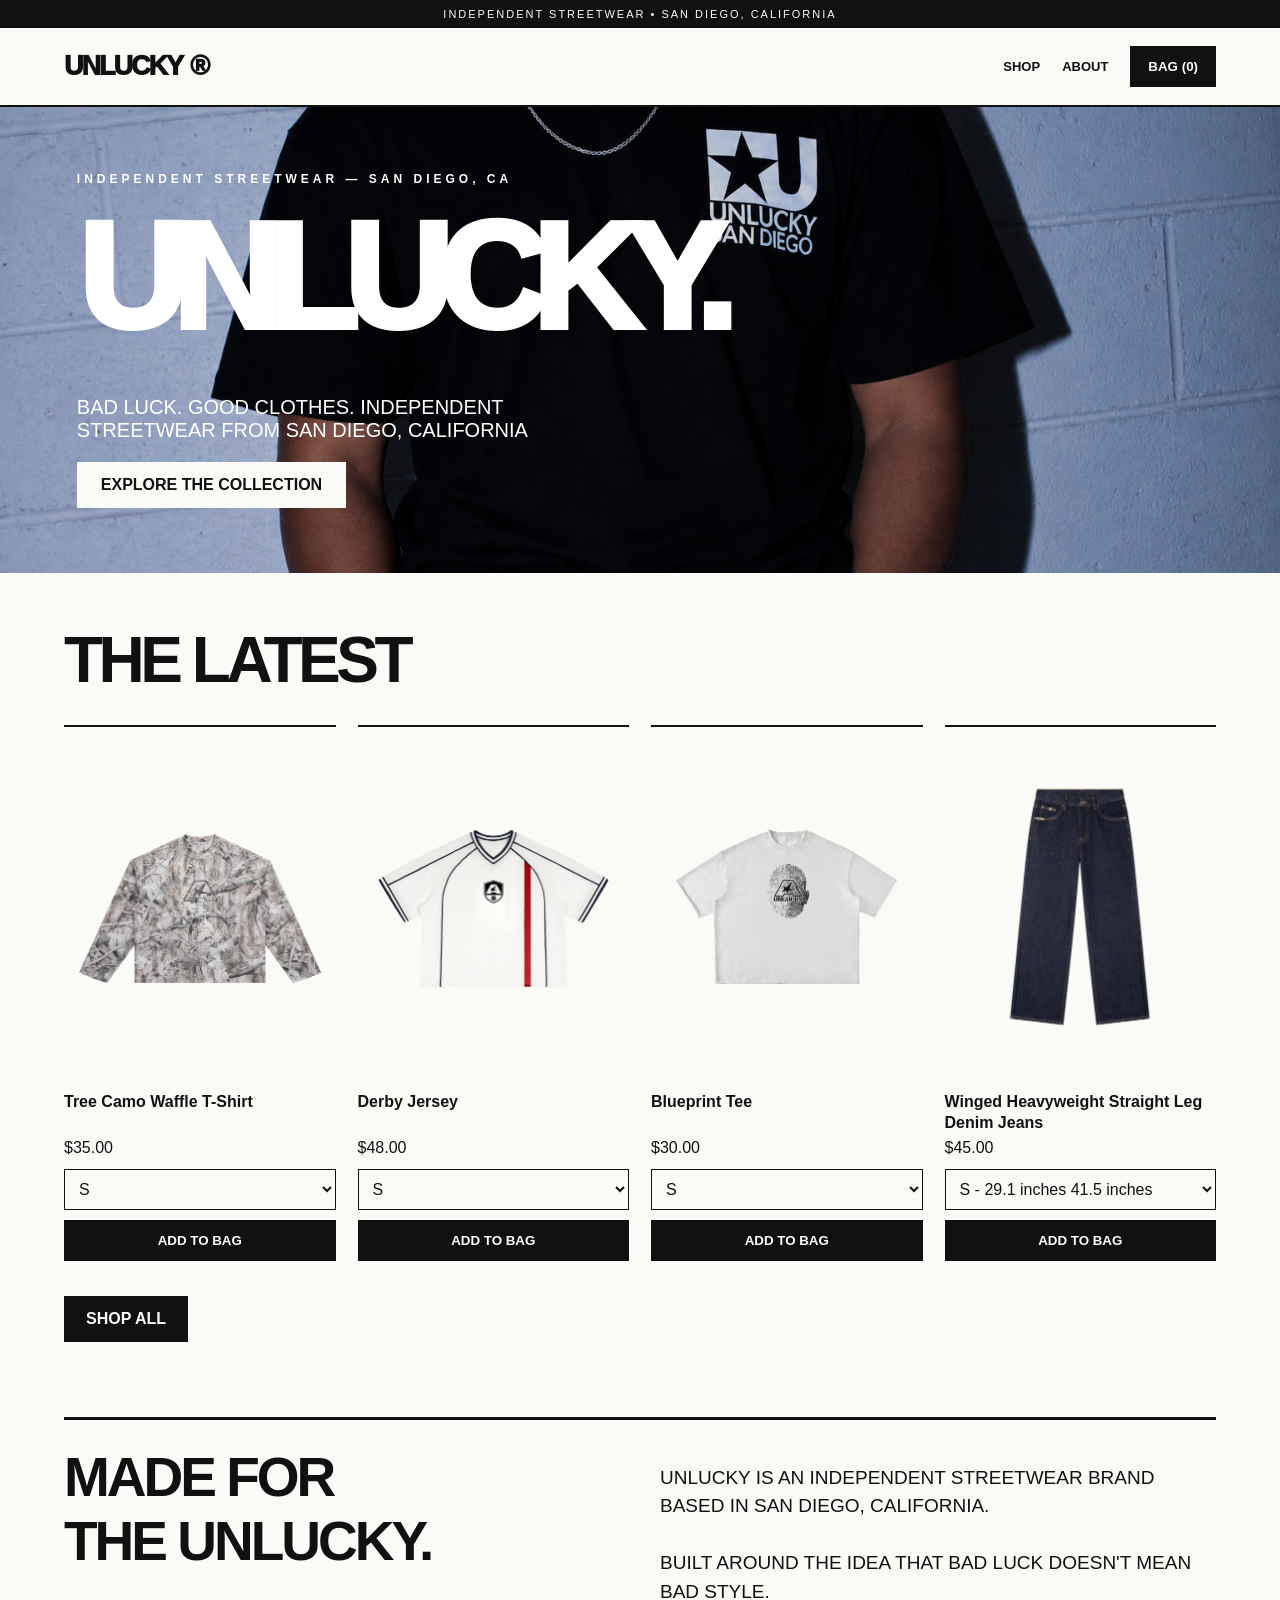
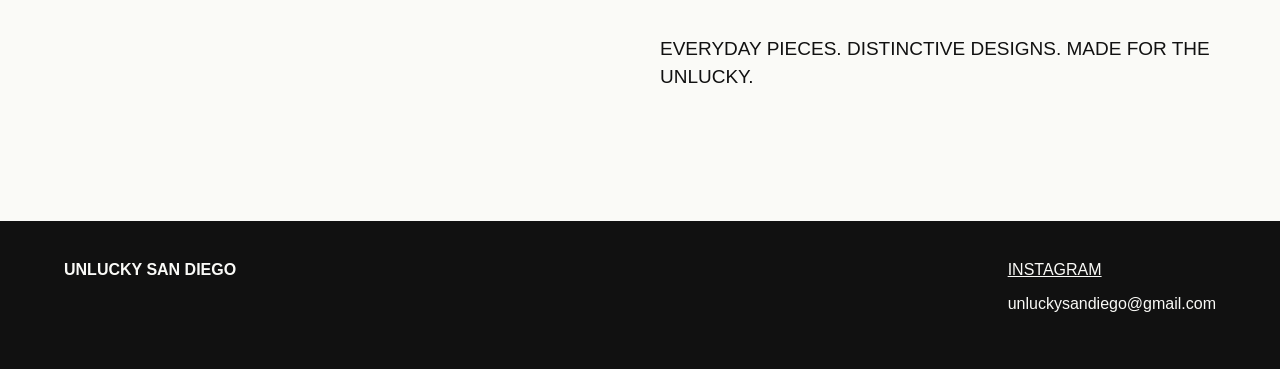
<file: index.html>
<!doctype html>
<html lang="en">
<head>
  <meta charset="utf-8">
  <meta name="viewport" content="width=device-width,initial-scale=1">
  <title>UNLUCKY — San Diego</title>
  <link rel="stylesheet" href="/store.css">
  <link rel="icon" type="image/png" href="/favicon.png">
</head>

<body data-page="home">

  <div class="strip" id="announcement">
    INDEPENDENT STREETWEAR • SAN DIEGO, CALIFORNIA
  </div>

  <header class="site-header">
    <a class="brand" id="brand" href="/">
      UNLUCKY<span class="reg">®</span>
    </a>

    <nav>
      <a href="/shop.html" id="shop-nav">SHOP</a>
      <a href="/#story" id="about-nav">ABOUT</a>
      <button id="bag">BAG (<span id="count">0</span>)</button>
    </nav>
  </header>

  <section class="hero" id="hero">
    <div class="eyebrow" id="hero-eyebrow">
      EST. SAN DIEGO • CALIFORNIA
    </div>

    <h1 id="hero-title">UNLUCKY.</h1>
    <p id="tagline"></p>

    <a class="light-button" href="/shop.html" id="hero-button">
      SHOP THE DROP ↗
    </a>
  </section>

  <main class="main">

    <h2 class="section-title" id="shop-heading">
      FEATURED PIECES ↘
    </h2>

    <div class="grid" id="products"></div>

    <a class="all-link" href="/shop.html" id="featured-button">
      SHOP ALL ↗
    </a>

    <section class="story" id="story">
      <h2 id="story-title">MADE FOR THE UNLUCKY.</h2>
      <p id="about"></p>
    </section>

  </main>

  <footer>
    <div>
      <b id="footer-brand">UNLUCKY SAN DIEGO</b>
      <p id="footer-description">
        Independent clothing. Southern California.
      </p>
    </div>

    <div>
      <a
        id="instagram"
        href="https://instagram.com/unlucky.sd"
        target="_blank"
        rel="noopener"
      >
        INSTAGRAM
      </a>

      <p id="email">unluckysandiego@gmail.com</p>
    </div>
  </footer>

  <aside class="drawer" id="drawer" aria-label="Shopping bag">

    <div class="drawer-head">
      <h2>YOUR BAG</h2>
      <button id="close" aria-label="Close bag">✕</button>
    </div>

    <div id="lines"></div>

    <h3 id="total"></h3>

    <button class="checkout" id="checkout">
      CHECKOUT ↗
    </button>

    <p class="notice">
      Checkout is not connected yet. Do not accept orders until a
      secure server-side payment integration is configured.
    </p>

  </aside>

  <!-- Original website functionality -->
  <script src="/store.js" defer></script>

  <!-- Stripe checkout integration -->
  <script src="/checkout-client.js" defer></script>

</body>
</html>
</file>
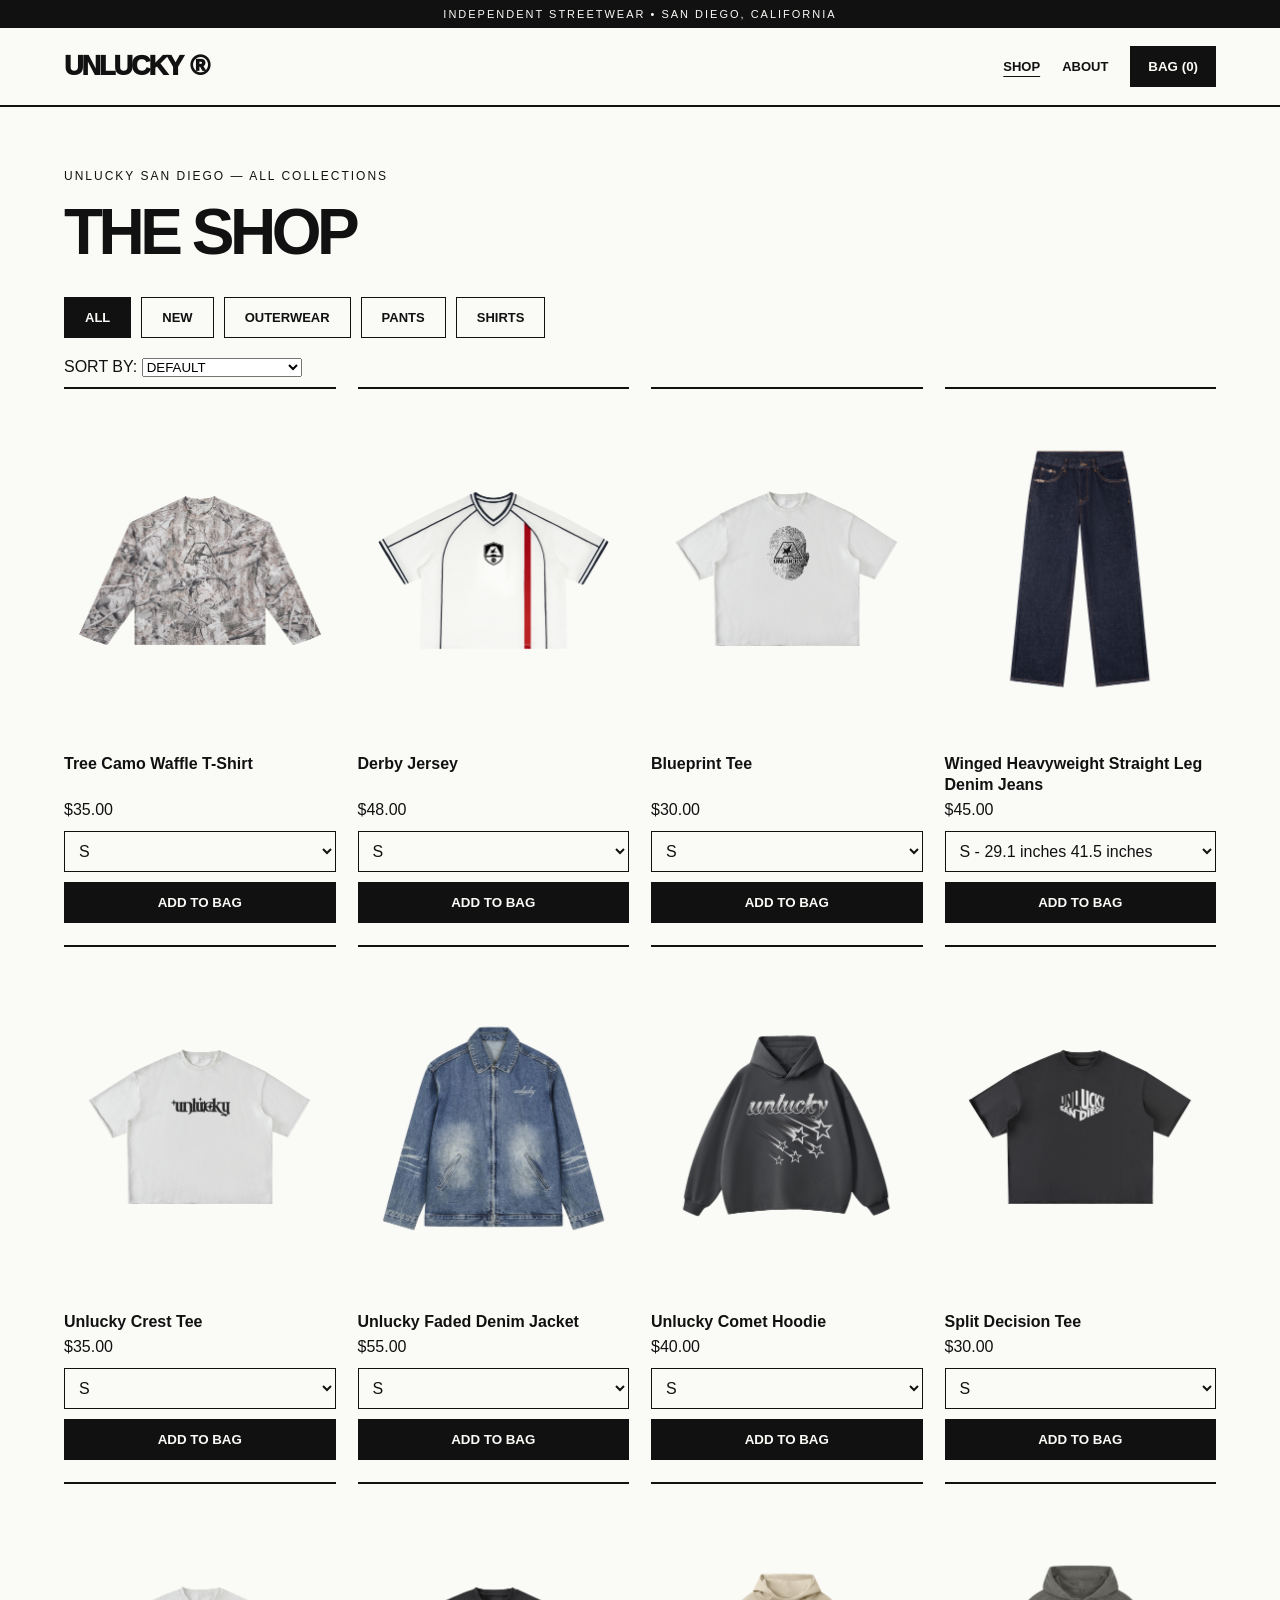
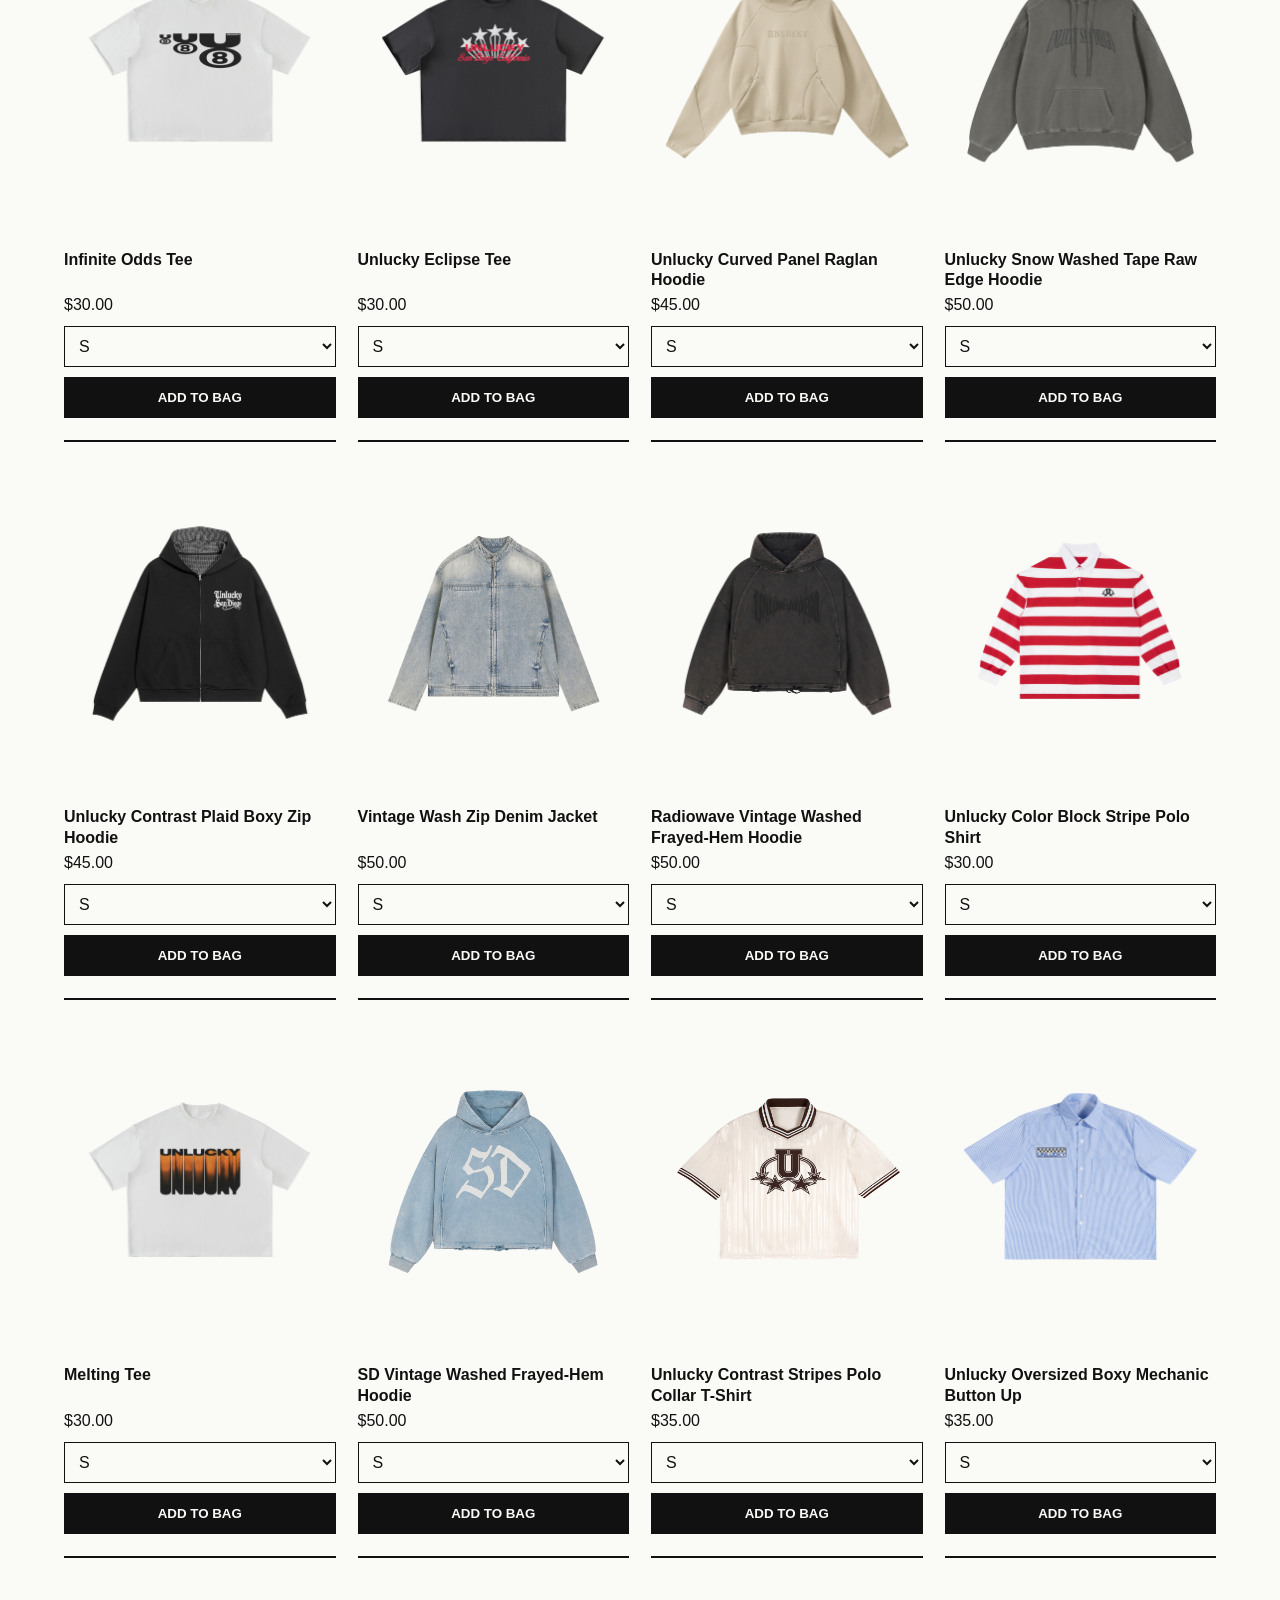
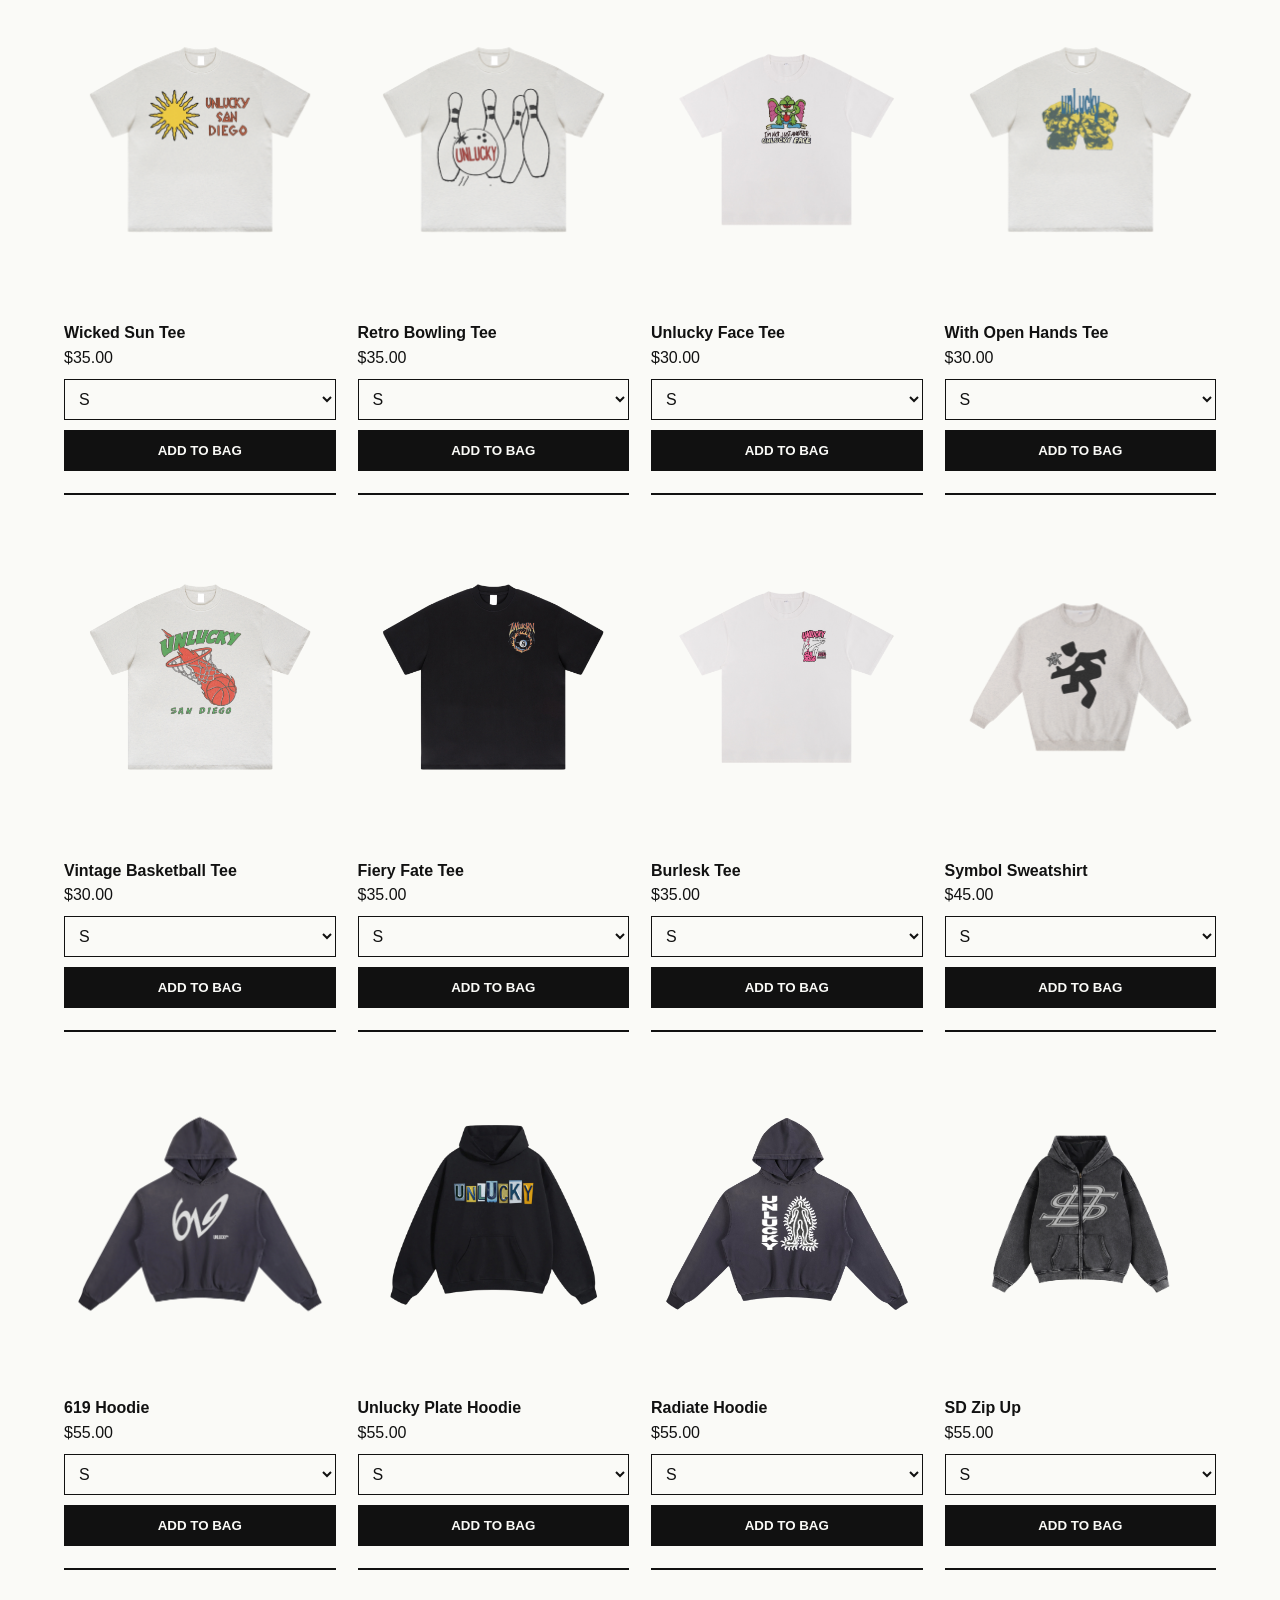
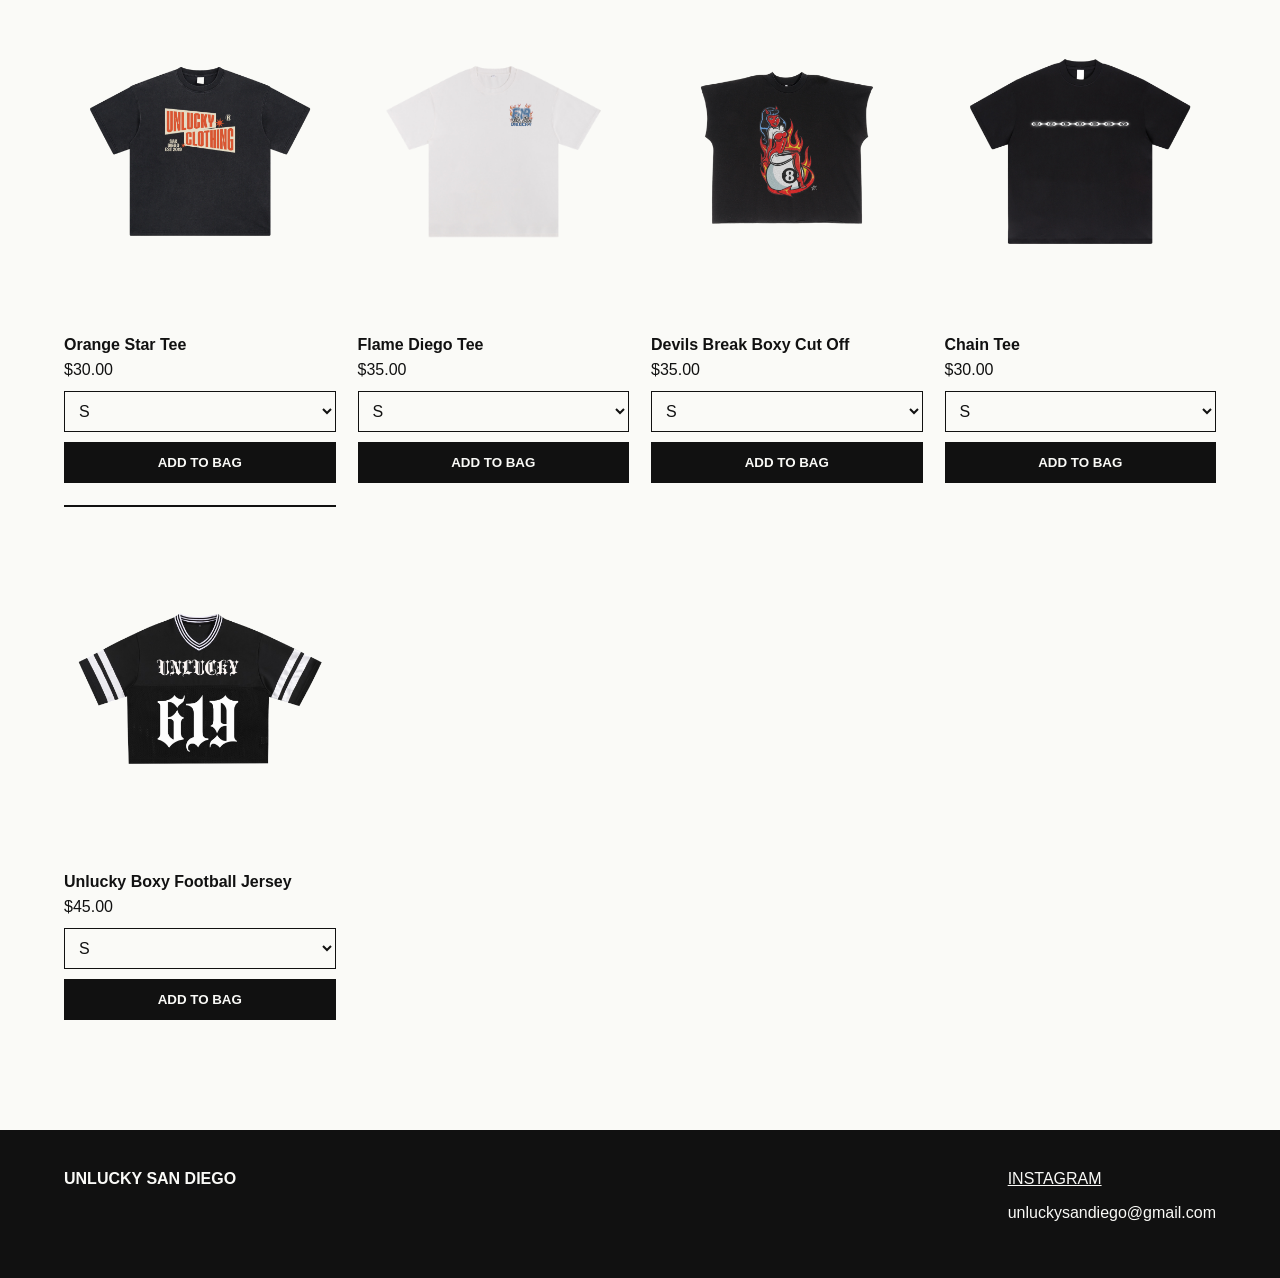
<file: shop.html>
<!doctype html>
<html lang="en">
<head>
  <meta charset="utf-8">
  <meta name="viewport" content="width=device-width,initial-scale=1">

  <title>SHOP — UNLUCKY San Diego</title>

  <link rel="stylesheet" href="/store.css">
  <link rel="icon" type="image/png" href="/favicon.png">
</head>

<body data-page="shop">

  <div class="strip" id="announcement">
    INDEPENDENT STREETWEAR • SAN DIEGO, CALIFORNIA
  </div>

  <header class="site-header">
    <a class="brand" id="brand" href="/index.html">
      UNLUCKY<span class="reg">®</span>
    </a>

    <nav>
      <a href="/shop.html" id="shop-nav">SHOP</a>

      <!-- Takes customers to the About section on the homepage -->
      <a href="/index.html#story" id="about-nav">ABOUT</a>

      <button type="button" id="bag">
        BAG (<span id="count">0</span>)
      </button>
    </nav>
  </header>

  <main>

    <section class="shop-top">

      <p class="shop-subtitle">
        UNLUCKY SAN DIEGO — ALL COLLECTIONS
      </p>

      <h1 class="section-title">THE SHOP</h1>

      <div class="filters" role="group" aria-label="Product categories">

        <button class="filter active" data-filter="all" aria-pressed="true">
          ALL
        </button>

        <button class="filter" data-filter="new" aria-pressed="false">
          NEW
        </button>

        <button class="filter" data-filter="outerwear" aria-pressed="false">
          OUTERWEAR
        </button>

        <button class="filter" data-filter="pants" aria-pressed="false">
          PANTS
        </button>

        <button class="filter" data-filter="shirts" aria-pressed="false">
          SHIRTS
        </button>

      </div>

      <!-- Product sorting -->
      <div class="sort-container">
        <label for="sort-products">SORT BY:</label>

        <select id="sort-products" aria-label="Sort products">
          <option value="default">DEFAULT</option>
          <option value="price-asc">PRICE: LOW TO HIGH</option>
          <option value="price-desc">PRICE: HIGH TO LOW</option>
          <option value="name-asc">NAME: A TO Z</option>
        </select>
      </div>

    </section>

    <section class="main" style="padding-top:0">

      <div class="grid" id="products"></div>

      <p class="empty" id="empty" hidden>
        No products in this category yet.
      </p>

    </section>

  </main>

  <footer>

    <div>
      <b id="footer-brand">UNLUCKY SAN DIEGO</b>

      <p id="footer-description">
        Independent clothing. Southern California.
      </p>
    </div>

    <div>
      <a
        id="instagram"
        href="https://instagram.com/unlucky.sd"
        target="_blank"
        rel="noopener"
      >
        INSTAGRAM
      </a>

      <p id="email">unluckysandiego@gmail.com</p>
    </div>

  </footer>

  <aside class="drawer" id="drawer" aria-label="Shopping bag">

    <div class="drawer-head">
      <h2>YOUR BAG</h2>

      <button type="button" id="close" aria-label="Close bag">
        ✕
      </button>
    </div>

    <div id="lines"></div>

    <h3 id="total"></h3>

    <button class="checkout" id="checkout">
      CHECKOUT ↗
    </button>

    <p class="notice">
      Secure checkout powered by Stripe.
    </p>

  </aside>

  <!-- Website products, shopping bag, and quick view -->
  <script src="/store.js" defer></script>

  <!-- Stripe checkout integration -->
  <script src="/checkout-client.js" defer></script>

</body>
</html>
</file>
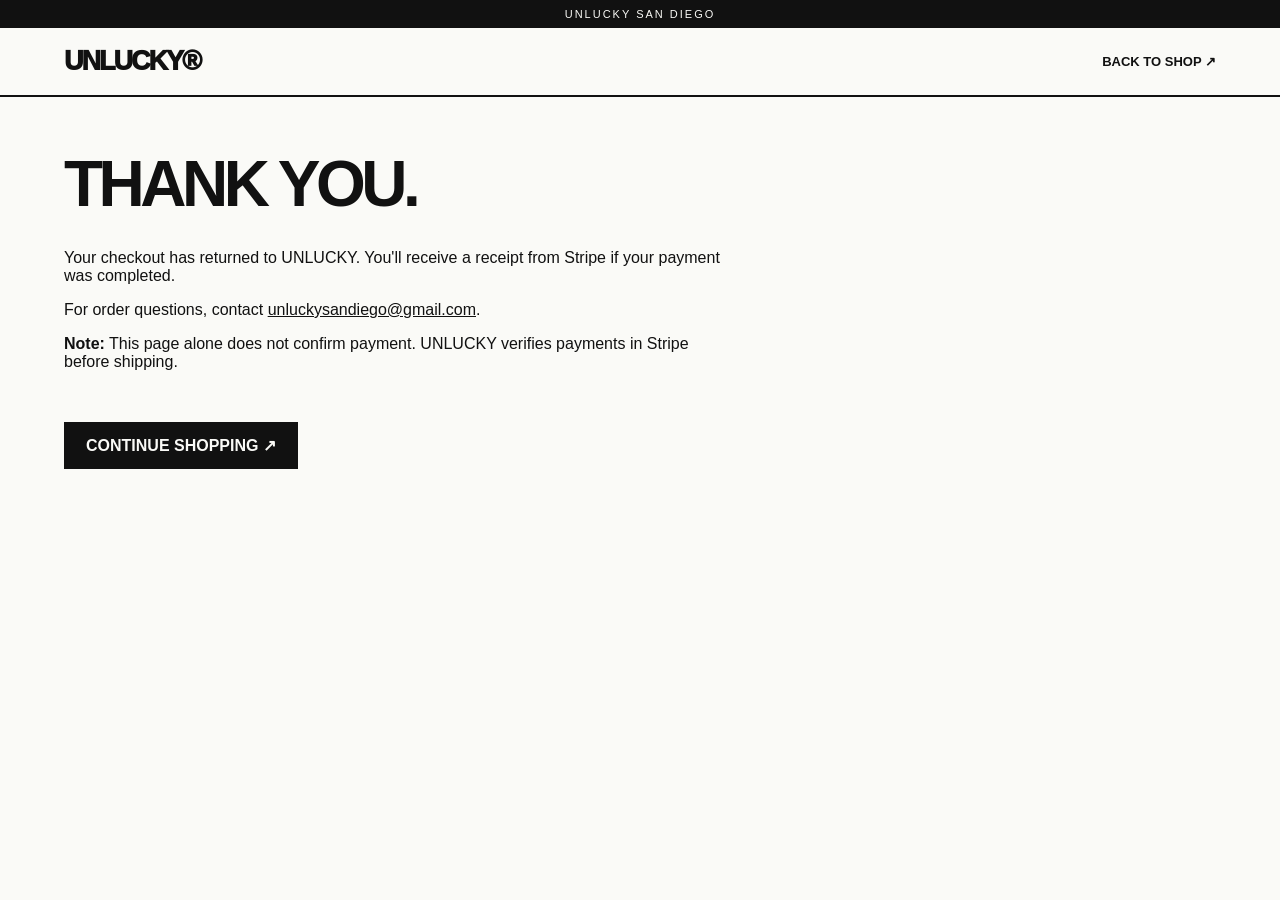
<file: success.html>
<!doctype html><html lang="en"><head><meta charset="utf-8"><meta name="viewport" content="width=device-width,initial-scale=1"><title>Order received — UNLUCKY San Diego</title><link rel="stylesheet" href="/store.css"></head><body><div class="strip">UNLUCKY SAN DIEGO</div><header class="site-header"><a class="brand" href="/">UNLUCKY®</a><nav><a href="/shop.html">BACK TO SHOP ↗</a></nav></header><main class="main" style="max-width:800px;min-height:50vh"><h1 class="section-title">THANK YOU.</h1><p>Your checkout has returned to UNLUCKY. You'll receive a receipt from Stripe if your payment was completed.</p><p>For order questions, contact <a href="mailto:unluckysandiego@gmail.com">unluckysandiego@gmail.com</a>.</p><p><strong>Note:</strong> This page alone does not confirm payment. UNLUCKY verifies payments in Stripe before shipping.</p><a class="all-link" href="/shop.html">CONTINUE SHOPPING ↗</a></main></body></html>
</file>
<file: store.css>
:root {
  --paper: #FAFAF7;
  --ink: #111111;
  --red: #111111;
  --hero-text: #FFFFFF;
  --font-body: Arial, Helvetica, sans-serif;
  --font-heading: Arial, Helvetica, sans-serif;
  --body-size: 16px;
  --hero-size: 150px;
  --section-size: 64px;
  --product-size: 16px;
}

* {
  box-sizing: border-box;
}

html {
  scroll-behavior: smooth;
}

body {
  margin: 0;
  background: var(--paper);
  color: var(--ink);
  font: var(--body-size) var(--font-body);
}

a {
  color: inherit;
}

button {
  cursor: pointer;
  background: var(--ink);
  color: var(--paper);
  border: 0;
  padding: 13px 18px;
  font-weight: 800;
  font-family: inherit;
}

button:disabled {
  opacity: .5;
  cursor: not-allowed;
}

.strip {
  background: var(--ink);
  color: var(--paper);
  text-align: center;
  padding: 8px;
  font-size: 11px;
  letter-spacing: 2px;
}

.site-header {
  display: flex;
  justify-content: space-between;
  align-items: center;
  padding: 18px 5%;
  border-bottom: 2px solid var(--ink);
  gap: 15px;
}

.brand {
  font-family: var(--font-heading);
  font-weight: 1000;
  letter-spacing: -2px;
  font-size: 27px;
  text-decoration: none;
  display: flex;
  align-items: center;
  gap: 8px;
}

.brand img {
  max-width: 190px;
  max-height: 72px;
  object-fit: contain;
}

.reg {
  color: var(--red);
}

nav {
  display: flex;
  align-items: center;
  gap: 22px;
  font-size: 13px;
  font-weight: 800;
}

nav a {
  text-decoration: none;
}

nav a:hover,
nav a[aria-current=page] {
  text-decoration: underline;
  text-underline-offset: 5px;
}

/* HOMEPAGE BANNER */

.hero {
  min-height: 460px;
  background-color: #111111;
  background-image: none;
  background-size: cover;
  background-position: center 30%;
  color: var(--hero-text);
  padding: 65px 6%;
  display: flex;
  flex-direction: column;
  justify-content: center;
}

.eyebrow {
  font-size: 12px;
  letter-spacing: 4px;
  font-weight: bold;
}

.hero h1 {
  font-family: var(--font-heading);
  font-size: clamp(58px, 14vw, var(--hero-size));
  letter-spacing: -.095em;
  line-height: .9;
  margin: 25px 0 30px;
  font-weight: 1000;
  overflow-wrap: anywhere;
}

.hero p {
  max-width: 540px;
  font-size: 20px;
  white-space: pre-line;
}

.light-button {
  display: inline-block;
  background: var(--paper);
  color: var(--ink);
  padding: 14px 24px;
  text-decoration: none;
  font-weight: 900;
  align-self: flex-start;
}

/* MAIN CONTENT */

.main {
  padding: 50px 5%;
}

.section-title {
  font-family: var(--font-heading);
  font-size: clamp(32px, 6vw, var(--section-size));
  letter-spacing: -.07em;
  margin: 0 0 28px;
}

/* PRODUCT GRID */

.grid {
  display: grid;
  grid-template-columns: repeat(4, minmax(0, 1fr));
  gap: 22px;
  align-items: stretch;
}

.product {
  border-top: 2px solid var(--ink);
  padding-top: 12px;
  min-width: 0;
  display: flex;
  flex-direction: column;
  height: 100%;
}

.photo {
  aspect-ratio: 4 / 5;
  background: #F0F0ED;
  display: flex;
  align-items: center;
  justify-content: center;
  overflow: hidden;
  width: 100%;
  flex-shrink: 0;
}

.photo img {
  width: 100%;
  height: 100%;
  object-fit: contain;
  background: transparent;
}

.placeholder {
  font-size: clamp(16px, 3vw, 42px);
  font-weight: 900;
  opacity: .2;
  transform: rotate(-18deg);
}

.product h3 {
  font-family: var(--font-heading);
  font-size: var(--product-size);
  margin: 14px 0 5px;
  line-height: 1.3;
  overflow-wrap: anywhere;
}

.product p {
  margin: 0 0 12px;
}

.product select {
  padding: 10px;
  width: 100%;
  margin-bottom: 10px;
  background: transparent;
  color: var(--ink);
  border: 1px solid var(--ink);
  font-family: inherit;
  font-size: 16px;
}

.product button {
  width: 100%;
}

.product .product-price {
  margin-top: auto;
}

/* ABOUT SECTION */

.story {
  margin-top: 75px;
  border-top: 3px solid;
  padding-top: 25px;
  display: grid;
  grid-template-columns: 1fr 1fr;
  gap: 40px;
}

.story h2 {
  font-family: var(--font-heading);
  font-size: clamp(32px, 5vw, 55px);
  letter-spacing: -3px;
  margin: 0;
  white-space: pre-line;
}

.story p {
  font-size: 19px;
  line-height: 1.5;
  white-space: pre-line;
}

/* SHOP PAGE */

.shop-top {
  padding: 50px 5% 10px;
}

.shop-subtitle {
  font-size: 12px;
  letter-spacing: 2px;
}

.filters {
  display: flex;
  flex-wrap: wrap;
  gap: 10px;
  margin: 20px 0;
}

.filter {
  background: transparent;
  color: var(--ink);
  border: 1px solid var(--ink);
  padding: 12px 20px;
  font-size: 13px;
}

.filter.active,
.filter:hover {
  background: var(--ink);
  color: var(--paper);
}

.sort-row {
  display: flex;
  align-items: center;
  justify-content: flex-end;
  gap: 12px;
  margin: 0 0 20px;
}

.sort-row label {
  font-size: 12px;
  font-weight: 800;
  letter-spacing: 1px;
}

.sort-row select {
  min-width: 190px;
  max-width: 100%;
  background: var(--paper);
  color: var(--ink);
  border: 1px solid var(--ink);
  padding: 11px 12px;
  font: inherit;
  font-size: 14px;
}

.all-link {
  display: inline-block;
  margin-top: 35px;
  padding: 14px 22px;
  background: var(--ink);
  color: var(--paper);
  font-weight: 900;
  text-decoration: none;
}

/* FOOTER */

footer {
  background: var(--ink);
  color: var(--paper);
  padding: 40px 5%;
  display: flex;
  justify-content: space-between;
  gap: 20px;
  flex-wrap: wrap;
  margin-top: 60px;
}

footer a {
  color: inherit;
}

/* SHOPPING BAG */

.drawer {
  position: fixed;
  right: 0;
  top: 0;
  height: 100%;
  width: min(440px, 100%);
  background: var(--paper);
  z-index: 10;
  box-shadow: -10px 0 30px #0005;
  padding: 25px;
  overflow: auto;
  display: none;
}

.drawer.open {
  display: block;
}

.drawer-head {
  display: flex;
  justify-content: space-between;
  align-items: center;
}

.line {
  display: flex;
  justify-content: space-between;
  gap: 10px;
  padding: 16px 0;
  border-bottom: 1px solid #bbb;
}

.notice {
  font-size: 13px;
  color: #6d554e;
  margin-top: 15px;
}

.drawer .checkout {
  width: 100%;
  margin-top: 24px;
}

.remove {
  background: transparent;
  color: var(--red);
  padding: 4px;
}

.empty {
  padding: 35px 0;
}

.page-image {
  background-size: cover;
  background-attachment: fixed;
}

/* PRODUCT QUICK VIEW */

.product .product-photo-button {
  width: 100%;
  padding: 0;
  border: 0;
  border-radius: 0;
  display: flex;
  background: transparent;
  color: var(--ink);
  text-align: inherit;
  aspect-ratio: 4 / 5;
}

.product-photo-button img {
  transition: transform .25s ease;
}

.product-photo-button:hover img {
  transform: scale(1.04);
}

.product-photo-button:focus-visible {
  outline: 3px solid var(--red);
  outline-offset: 3px;
}

.quick-view-open {
  overflow: hidden;
}

.quick-view-overlay[hidden] {
  display: none !important;
}

.quick-view-overlay {
  position: fixed;
  inset: 0;
  z-index: 100;
  display: flex;
  align-items: center;
  justify-content: center;
  padding: 20px;
  background: rgba(0, 0, 0, .82);
  overflow-y: auto;
}

.quick-view {
  position: relative;
  display: grid;
  grid-template-columns: 1.2fr 1fr;
  width: min(100%, 1000px);
  max-height: calc(100dvh - 40px);
  overflow-y: auto;
  background: var(--paper);
  color: var(--ink);
  box-shadow: 0 15px 55px #0008;
}

.quick-view-close {
  position: absolute;
  right: 15px;
  top: 15px;
  z-index: 2;
  padding: 12px 16px;
  background: var(--ink);
  color: var(--paper);
}

.quick-view-image {
  min-height: 400px;
  background: transparent;
  display: flex;
  align-items: center;
  justify-content: center;
}

.quick-view-image img {
  display: block;
  width: 100%;
  height: 100%;
  max-height: 75vh;
  object-fit: contain;
}

.quick-view-details {
  padding: 65px 35px;
  display: flex;
  flex-direction: column;
  gap: 15px;
}

.quick-view-label {
  font-size: 12px;
  letter-spacing: 2px;
}

.quick-view-details h2 {
  font-family: var(--font-heading);
  font-size: clamp(28px, 4vw, 48px);
  line-height: 1.05;
  margin: 0;
  text-transform: uppercase;
  overflow-wrap: anywhere;
}

.quick-view-price {
  font-size: 25px;
  font-weight: 800;
  margin: 0 0 12px;
}

.quick-view-details label {
  font-size: 13px;
  font-weight: 800;
}

.quick-view-details select,
.quick-view-details input {
  width: 100%;
  padding: 14px;
  border: 1px solid var(--ink);
  background: transparent;
  color: var(--ink);
  font: 16px var(--font-body);
}

#quick-view-add,
#quick-view-buy {
  width: 100%;
  padding: 17px;
  border: 1px solid var(--ink);
  font-weight: 900;
}

#quick-view-add {
  background: transparent;
  color: var(--ink);
}

#quick-view-buy {
  background: var(--ink);
  color: var(--paper);
}

/* FRONT AND BACK PRODUCT IMAGES */

.quick-view-gallery {
  min-width: 0;
  display: flex;
  flex-direction: column;
  background: transparent;
}

.quick-view-image {
  flex: 1;
}

.quick-view-image-controls[hidden] {
  display: none !important;
}

.quick-view-image-controls {
  display: flex;
  gap: 10px;
  justify-content: center;
  padding: 12px;
}

.quick-view-image-controls button {
  flex: 1;
  max-width: 150px;
  background: transparent;
  color: var(--ink);
  border: 1px solid var(--ink);
}

.quick-view-image-controls button.active {
  background: var(--ink);
  color: var(--paper);
}

/* TABLET */

@media (max-width: 800px) {
  .grid {
    grid-template-columns: repeat(2, minmax(0, 1fr));
  }

  .story {
    grid-template-columns: 1fr;
  }

  .hero {
    min-height: 390px;
  }
}

/* MOBILE QUICK VIEW */

@media (max-width: 700px) {
  .quick-view {
    grid-template-columns: 1fr;
  }

  .quick-view-image {
    min-height: 240px;
  }

  .quick-view-image img {
    max-height: 42vh;
  }

  .quick-view-details {
    padding: 25px;
    gap: 12px;
  }
}

/* MOBILE PRODUCT IMAGE IMPROVEMENTS */

@media (max-width: 600px) {
  .main {
    padding-left: 3%;
    padding-right: 3%;
  }

  .grid {
    grid-template-columns: repeat(2, minmax(0, 1fr));
    gap: 8px;
  }

  .product .product-photo-button {
    aspect-ratio: 3 / 4;
    overflow: hidden;
  }

  .photo {
    aspect-ratio: 3 / 4;
  }

  .product .product-photo-button img {
    width: 100%;
    height: 100%;
    object-fit: contain;
    transform: scale(1.05);
  }

  .product .product-photo-button:hover img {
    transform: scale(1.05);
  }
}

/* SMALL PHONES */

@media (max-width: 460px) {
  .brand {
    font-size: 21px;
  }

  .site-header {
    flex-wrap: wrap;
  }

  nav {
    gap: 12px;
  }

  .hero h1 {
    font-size: clamp(45px, 16vw, var(--hero-size));
  }

  .hero {
    padding: 55px 5%;
  }

  .product {
    padding-top: 8px;
  }

  .product h3 {
    font-size: clamp(12px, 3.4vw, var(--product-size));
    margin: 10px 0 6px;
  }

  .product .add-to-bag {
    padding: 12px 5px;
    font-size: 12px;
    min-height: 44px;
  }

  .product select {
    padding: 10px 4px;
  }

  .sort-row {
    justify-content: space-between;
    gap: 8px;
  }

  .sort-row select {
    min-width: 0;
    width: 65%;
  }
}
</file>
